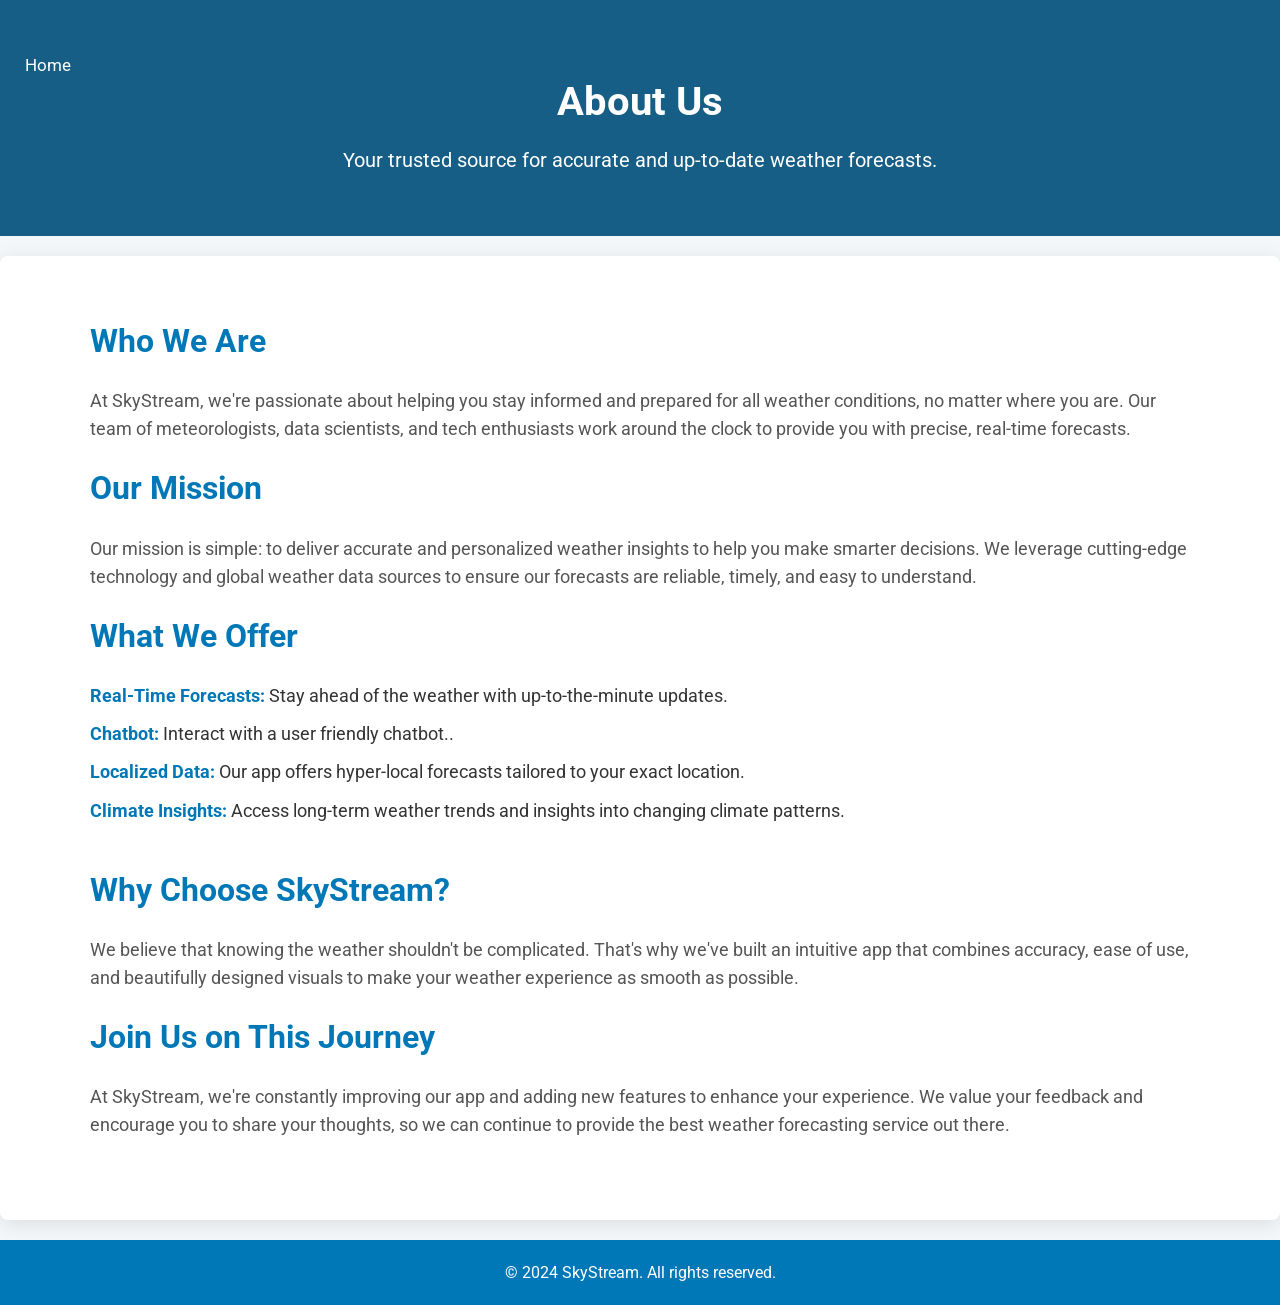
<file: about.html>
<!DOCTYPE html>
<html lang="en">
<head>
    
  <meta charset="UTF-8">
  <meta name="viewport" content="width=device-width, initial-scale=1.0">
  <title>About Us - WeatherWise</title>
  <link rel="stylesheet" href="about.css">
  <link href="https://fonts.googleapis.com/css2?family=Roboto:wght@400;500;700&display=swap" rel="stylesheet">
</head>
<body>
  <header>
    <nav>
        <ul>
          <li><a href="index.html">Home<span></span></a></li>
        </ul>
      </nav>
    <div class="container">
        
      <h1>About Us</h1>
      <p>Your trusted source for accurate and up-to-date weather forecasts.</p>
    </div>
  </header>

  <section class="about-section">
    <div class="container">
      <h2>Who We Are</h2>
      <p>
        At SkyStream, we're passionate about helping you stay informed and prepared for all weather conditions, no matter where you are. Our team of meteorologists, data scientists, and tech enthusiasts work around the clock to provide you with precise, real-time forecasts.
      </p>
      
      <h2>Our Mission</h2>
      <p>
        Our mission is simple: to deliver accurate and personalized weather insights to help you make smarter decisions. We leverage cutting-edge technology and global weather data sources to ensure our forecasts are reliable, timely, and easy to understand.
      </p>
      
      <h2>What We Offer</h2>
      <ul>
        <li><strong>Real-Time Forecasts:</strong> Stay ahead of the weather with up-to-the-minute updates.</li>
        <li><strong>Chatbot:</strong> Interact with a user friendly chatbot..</li>
        <li><strong>Localized Data:</strong> Our app offers hyper-local forecasts tailored to your exact location.</li>
        <li><strong>Climate Insights:</strong> Access long-term weather trends and insights into changing climate patterns.</li>
      </ul>

      <h2>Why Choose SkyStream?</h2>
      <p>
        We believe that knowing the weather shouldn't be complicated. That's why we've built an intuitive app that combines accuracy, ease of use, and beautifully designed visuals to make your weather experience as smooth as possible.
      </p>

      <h2>Join Us on This Journey</h2>
      <p>
        At SkyStream, we're constantly improving our app and adding new features to enhance your experience. We value your feedback and encourage you to share your thoughts, so we can continue to provide the best weather forecasting service out there.
      </p>
    </div>
  </section>

  <footer>
    <div class="container">
      <p>&copy; 2024 SkyStream. All rights reserved.</p>
    </div>
  </footer>
</body>
</html>
</file>
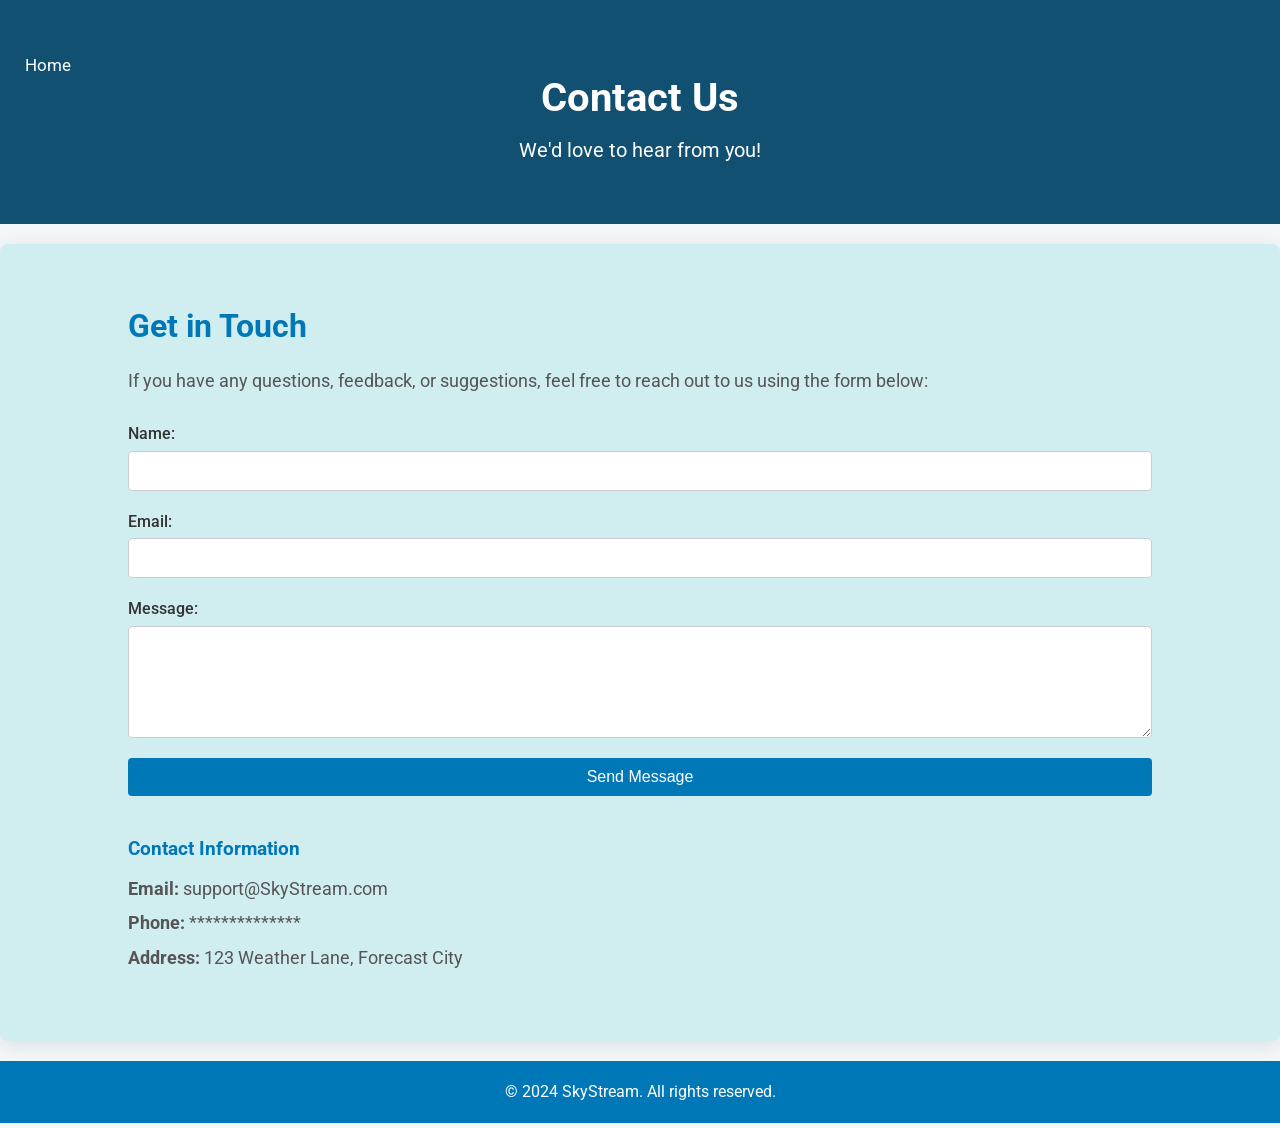
<file: contact.html>
<!DOCTYPE html>
<html lang="en">
<head>
  <meta charset="UTF-8">
  <meta name="viewport" content="width=device-width, initial-scale=1.0">
  <title>Contact Us - WeatherWise</title>
  <link rel="stylesheet" href="contact.css">
  <link href="https://fonts.googleapis.com/css2?family=Roboto:wght@400;500;700&display=swap" rel="stylesheet">
</head>
<body>
  <header>
    <nav>
        <ul>
          <li><a href="index.html">Home<span></span></a></li>
        </ul>
      </nav>
    <div class="container">
    
      <h1>Contact Us</h1>
      <p>We'd love to hear from you!</p>
    </div>
  </header>

  <section class="contact-section">
    <div class="container">
      <h2>Get in Touch</h2>
      <p>If you have any questions, feedback, or suggestions, feel free to reach out to us using the form below:</p>

      <form action="#" method="POST" class="contact-form">
        <label for="name">Name:</label>
        <input type="text" id="name" name="name" required>

        <label for="email">Email:</label>
        <input type="email" id="email" name="email" required>

        <label for="message">Message:</label>
        <textarea id="message" name="message" rows="5" required></textarea>

        <button type="submit">Send Message</button>
      </form>

      <div class="contact-info">
        <h3>Contact Information</h3>
        <p><strong>Email:</strong> support@SkyStream.com</p>
        <p><strong>Phone:</strong> **************</p>
        <p><strong>Address:</strong> 123 Weather Lane, Forecast City</p>
      </div>
    </div>
  </section>

  <footer>
    <div class="container">
      <p>&copy; 2024 SkyStream. All rights reserved.</p>
    </div>
  </footer>
</body>
</html>
</file>
<file: about.css>
/* Global Styles */
* {
  margin: 0;
  padding: 0;
  box-sizing: border-box;
}

body {
  font-family: 'Roboto', sans-serif;
  line-height: 1.6;
  background-color: #f4f7f9;
  color: #333;
}
nav{
    display: flex;
    height: 10px;
    width: 10%;
    align-items: center;
    justify-content: space-between;   
}
nav ul li{
    display: inline-block;
    line-height: 80px;              /*gap from above */
    margin: 0 5px;                 /*gap in between */
}
nav ul li a{
    color: white;
    font-size:17px;
    text-decoration: none;
    padding: 6px 20px;
    transition: .5s;
    position: relative;
    
}
nav a:hover{
    color: aqua;
    
}
nav a span{
    position: absolute;
    top:0;
    left: 0;
    width: 100%;
    height: 30px;
    border-radius: 15px;
    border-bottom: 1px solid aqua;
    border: radius 15px; 
    transform: scale(0) translateY(50px);
    transition: .5s;
    opacity: 0;
}
nav a:hover span{
    transform: scale(1) translateY(2px);
    opacity: 1;
}
.container {
  width: 90%;
  max-width: 1100px;
  margin: 0 auto;
}

/* Header Styles */
header {
  background-color: #165e85;
  color: white;
  padding: 60px 0;
  text-align: center;
}

header h1 {
  font-size: 2.5rem;
  margin-bottom: 10px;
}

header p {
  font-size: 1.25rem;
}

/* About Section Styles */
.about-section {
  background-color: white;
  padding: 60px 0;
  margin: 20px 0;
  border-radius: 8px;
  box-shadow: 0 4px 20px rgba(0, 0, 0, 0.1);
}

.about-section h2 {
  font-size: 2rem;
  margin-bottom: 20px;
  color: #0077b6;
}

.about-section p {
  font-size: 1.1rem;
  margin-bottom: 20px;
  color: #555;
}

.about-section ul {
  list-style: none;
  padding-left: 0;
  margin-bottom: 40px;
}

.about-section ul li {
  margin-bottom: 10px;
  font-size: 1.1rem;
  color: #333;
}

.about-section ul li strong {
  color: #0077b6;
}

/* Footer Styles */
footer {
  background-color: #0077b6;
  color: white;
  text-align: center;
  padding: 20px 0;
}

footer p {
  font-size: 1rem;
}
</file>
<file: contact.css>
/* Global Styles */
* {
    margin: 0;
    padding: 0;
    box-sizing: border-box;
  }
  
  body {
    font-family: 'Roboto', sans-serif;
    line-height: 1.4;
    background-color: #f4f7f9;
    color: #333;
  }
  nav{
    display: flex;
    height: 10px;
    width: 10%;
    align-items: center;
    justify-content: space-between;   
}
nav ul li{
    display: inline-block;
    line-height: 80px;              /*gap from above */
    margin: 0 5px;                 /*gap in between */
}
nav ul li a{
    color: white;
    font-size:17px;
    text-decoration: none;
    padding: 6px 20px;
    transition: .5s;
    position: relative;
    
}
nav a:hover{
    color: aqua;
    
}
nav a span{
    position: absolute;
    top:0;
    left: 0;
    width: 100%;
    height: 30px;
    border-radius: 15px;
    border-bottom: 1px solid aqua;
    border: radius 15px; 
    transform: scale(0) translateY(50px);
    transition: .5s;
    opacity: 0;
}
nav a:hover span{
    transform: scale(1) translateY(2px);
    opacity: 1;
}
  .container {
    width: 80%;
    max-width: 1100px;
    margin: 0 auto;
  }
  
  /* Header Styles */
  header {
    background-color: #125072;
    color: white;
    padding: 60px 0;
    text-align: center;
  }
  
  header h1 {
    font-size: 2.5rem;
    margin-bottom: 10px;
  }
  
  header p {
    font-size: 1.25rem;
  }
  
  /* Contact Section Styles */
  .contact-section {
    background-color: rgb(208, 237, 240);
    padding: 60px 0;
    margin: 20px 0;
    border-radius: 8px;
    box-shadow: 0 4px 20px rgba(0, 0, 0, 0.1);
  }
  
  .contact-section h2 {
    font-size: 2rem;
    margin-bottom: 20px;
    color: #0077b6;
  }
  
  .contact-section p {
    font-size: 1.1rem;
    margin-bottom: 30px;
    color: #555;
  }
  
  .contact-form {
    display: flex;
    flex-direction: column;
  }
  
  .contact-form label {
    margin-bottom: 5px;
    font-weight: 500;
  }
  
  .contact-form input,
  .contact-form textarea {
    padding: 10px;
    margin-bottom: 20px;
    border: 1px solid #ccc;
    border-radius: 4px;
    font-size: 1rem;
  }
  
  .contact-form button {
    padding: 10px;
    background-color: #0077b6;
    color: white;
    border: none;
    border-radius: 4px;
    font-size: 1rem;
    cursor: pointer;
  }
  
  .contact-form button:hover {
    background-color: #005f8d;
  }
  
  /* Contact Information Styles */
  .contact-info {
    margin-top: 40px;
  }
  
  .contact-info h3 {
    margin-bottom: 15px;
    color: #0077b6;
  }
  
  .contact-info p {
    margin-bottom: 10px;
  }
  
  /* Footer Styles */
  footer {
    background-color: #0077b6;
    color: white;
    text-align: center;
    padding: 20px 0;
  }
  
  footer p {
    font-size: 1rem;
  }
</file>
